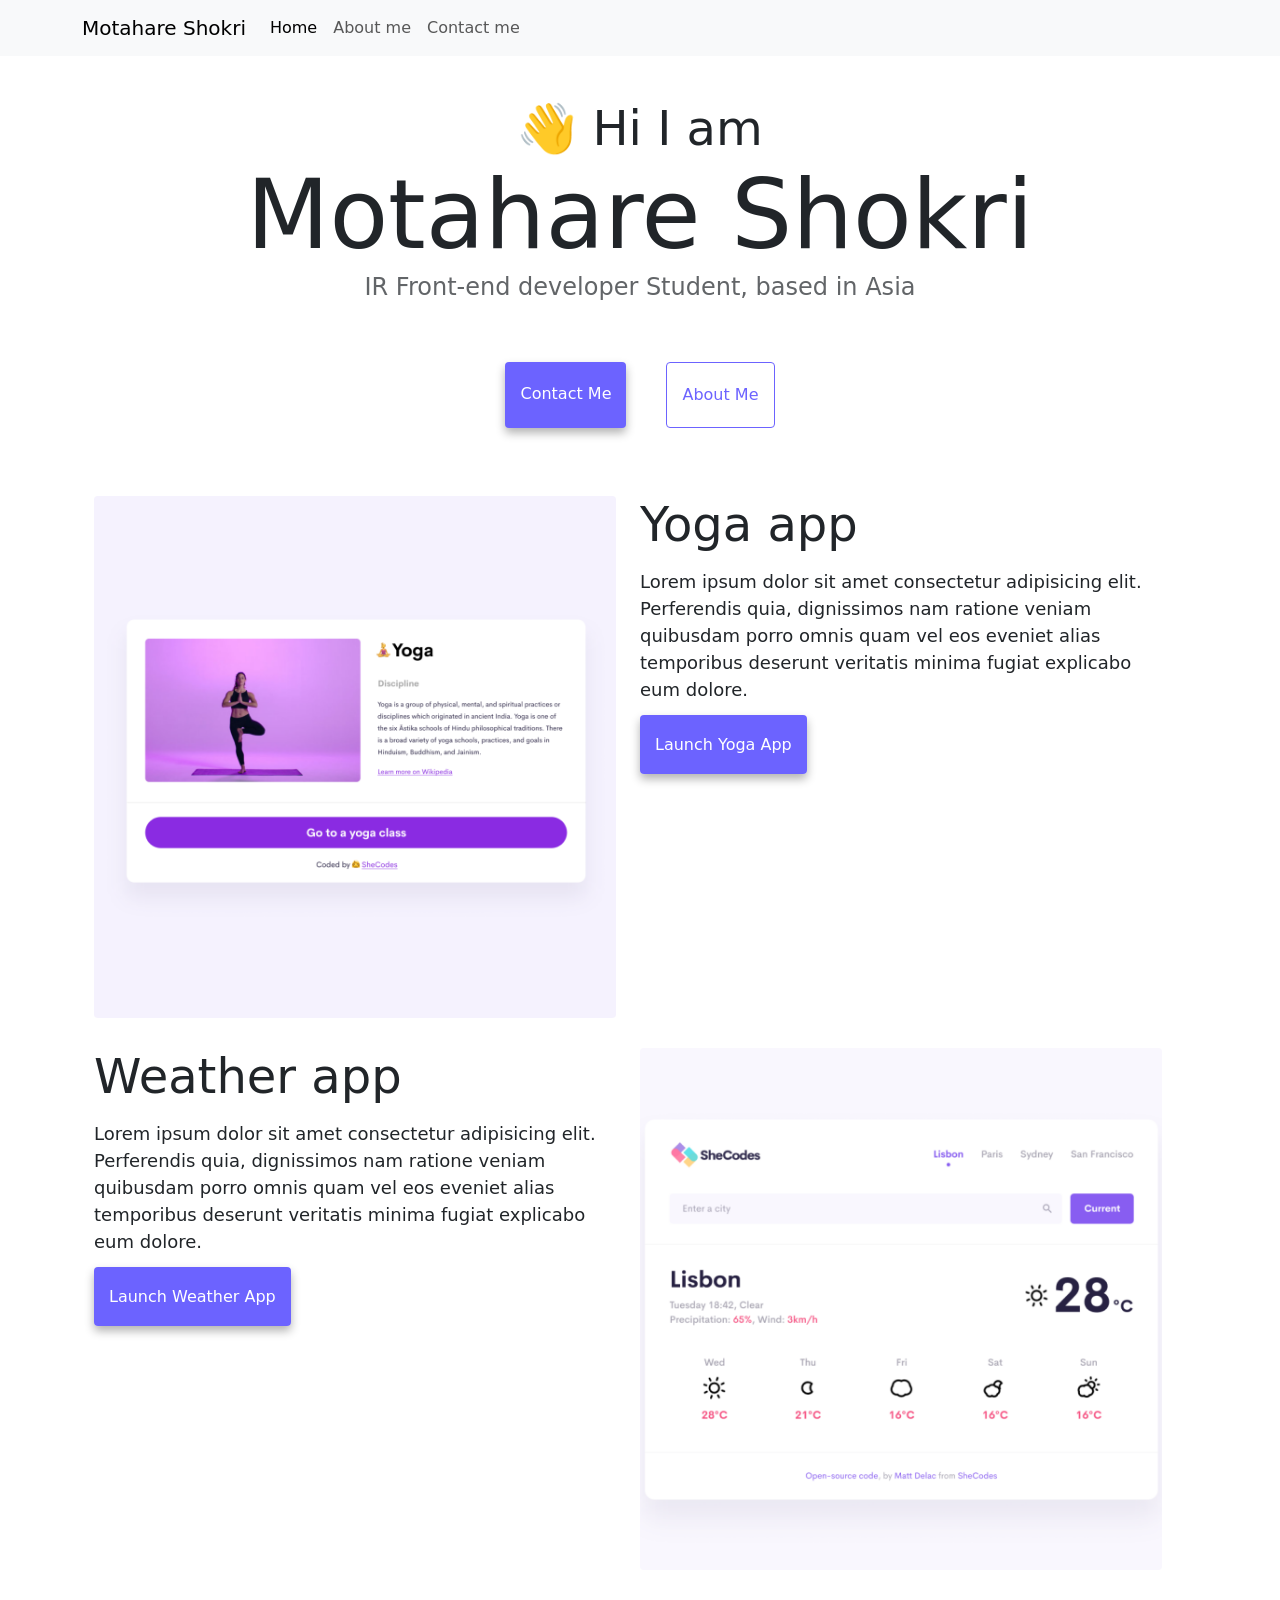
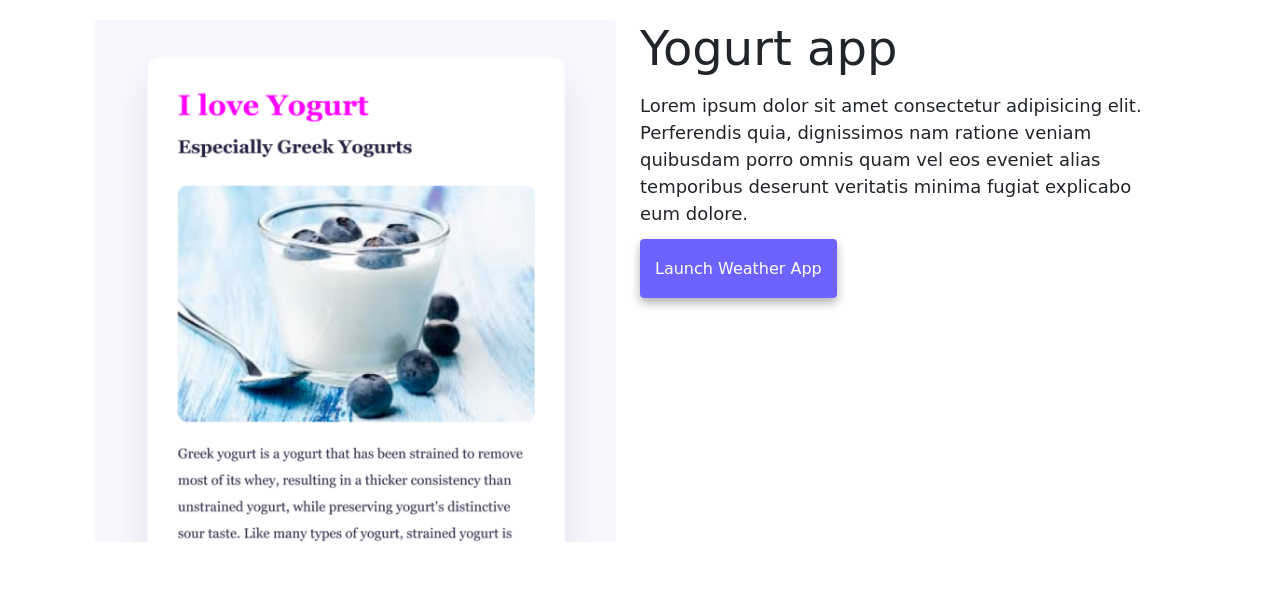
<file: index.html>
<!DOCTYPE html>
<html lang="en">
  <head>
    <meta charset="UTF-8" />
    <meta http-equiv="X-UA-Compatible" content="IE=edge" />
    <meta name="viewport" content="width=device-width, initial-scale=1.0" />
    <title>Front-end developer-Motahare Shokri</title>
    <link
      href="https://cdn.jsdelivr.net/npm/bootstrap@5.0.0-beta2/dist/css/bootstrap.min.css"
      rel="stylesheet"
      integrity="sha384-BmbxuPwQa2lc/FVzBcNJ7UAyJxM6wuqIj61tLrc4wSX0szH/Ev+nYRRuWlolflfl"
      crossorigin="anonymous"
    />
    <script
      src="https://cdn.jsdelivr.net/npm/bootstrap@5.0.0-beta2/dist/js/bootstrap.bundle.min.js"
      integrity="sha384-b5kHyXgcpbZJO/tY9Ul7kGkf1S0CWuKcCD38l8YkeH8z8QjE0GmW1gYU5S9FOnJ0"
      crossorigin="anonymous"
    ></script>
    <link rel="stylesheet" href="style.css" />
    <meta
      name="description"
      content="enjoy a beautiful picture of Homepage"
    />
  </head>
  <body>
    <nav class="navbar navbar-expand-lg navbar-light bg-light fixed-top">
      <div class="container">
        <a class="navbar-brand" href="index.html" title="name"
          >Motahare Shokri</a
        >
        <button
          class="navbar-toggler"
          type="button"
          data-bs-toggle="collapse"
          data-bs-target="#navbarNav"
          aria-controls="navbarNav"
          aria-expanded="false"
          aria-label="Toggle navigation"
        >
          <span class="navbar-toggler-icon"></span>
        </button>
        <div class="collapse navbar-collapse" id="navbarNav">
          <ul class="navbar-nav">
            <li class="nav-item">
              <a
                class="nav-link active"
                aria-current="page"
                href="index.html"
                title="Homepage"
                >Home</a
              >
            </li>
            <li class="nav-item">
              <a class="nav-link" href="about.html">About me</a>
            </li>
            <li class="nav-item">
              <a class="nav-link" href="about.html#contact" title="contact-us"
                >Contact me</a
              >
            </li>
          </ul>
        </div>
      </div>
    </nav>
    <h2 class="text-center">👋 Hi I am</h2>
    <h1 class="text-center">Motahare Shokri</h1>
    <h3 class="text-center">IR Front-end developer Student, based in Asia</h3>
    <div class="navigation-links mb-5">
      <a href="about.html#contact" class="primary-link">Contact me</a>
      <a href="about.html" class="secondary-link">About me</a>
    </div>
    <div class="container">
      <div class="row">
        <div class="col-sm-6">
          <img
            src="images/yoga.png"
            class="img-fluid rounded d-none d-sm-block"
            alt="youga-app"
          />
        </div>
        <div class="col-sm-6">
          <h2 class="mb-3">Yoga app</h2>
          <p>
            Lorem ipsum dolor sit amet consectetur adipisicing elit. Perferendis
            quia, dignissimos nam ratione veniam quibusdam porro omnis quam vel
            eos eveniet alias temporibus deserunt veritatis minima fugiat
            explicabo eum dolore.
          </p>
          <div class="mt-5">
            <a href="#" class="primary-link project-link" title="yoga"
              >Launch Yoga App</a
            >
          </div>
        </div>
      </div>
      <div class="row mt-5">
        <div class="col-sm-6">
          <h2 class="mb-3">Weather app</h2>
          <p>
            Lorem ipsum dolor sit amet consectetur adipisicing elit. Perferendis
            quia, dignissimos nam ratione veniam quibusdam porro omnis quam vel
            eos eveniet alias temporibus deserunt veritatis minima fugiat
            explicabo eum dolore.
          </p>
          <div class="mt-5">
            <a href="#" class="primary-link project-link" title="weather"
              >Launch Weather App</a
            >
          </div>
        </div>
        <div class="col-sm-6">
          <img
            src="images/weather.png"
            class="img-fluid rounded d-none d-sm-block"
            alt="weather-app"
          />
        </div>
      </div>
      <div class="row mt-5">
        <div class="col-sm-6">
          <img
            src="images/yogurt.png"
            class="img-fluid rounded d-none d-sm-block"
            alt="yogurt-app"
          />
        </div>
        <div class="col-sm-6">
          <h2 class="mb-3">Yogurt app</h2>
          <p>
            Lorem ipsum dolor sit amet consectetur adipisicing elit. Perferendis
            quia, dignissimos nam ratione veniam quibusdam porro omnis quam vel
            eos eveniet alias temporibus deserunt veritatis minima fugiat
            explicabo eum dolore.
          </p>
          <div class="mt-5">
            <a href="#" class="primary-link project-link" title="launch-weather"
              >Launch Weather App</a
            >
          </div>
        </div>
      </div>
    </div>
  </body>
</html>
</file>
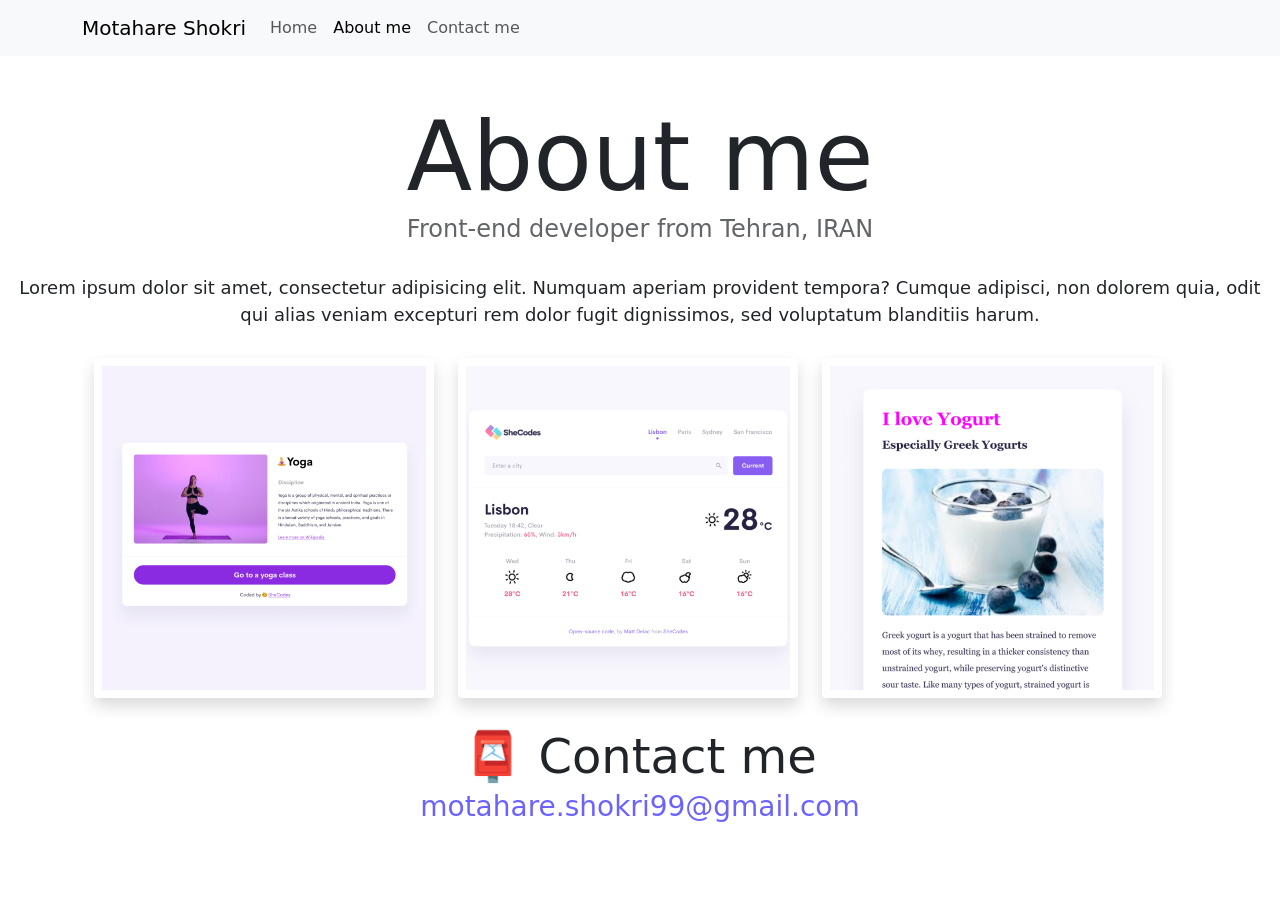
<file: about.html>
<!DOCTYPE html>
<html lang="en">
  <head>
    <meta charset="UTF-8" />
    <meta http-equiv="X-UA-Compatible" content="IE=edge" />
    <meta name="viewport" content="width=device-width, initial-scale=1.0" />
    <link
      href="https://cdn.jsdelivr.net/npm/bootstrap@5.0.0-beta2/dist/css/bootstrap.min.css"
      rel="stylesheet"
      integrity="sha384-BmbxuPwQa2lc/FVzBcNJ7UAyJxM6wuqIj61tLrc4wSX0szH/Ev+nYRRuWlolflfl"
      crossorigin="anonymous"
    />

    <script
      src="https://cdn.jsdelivr.net/npm/bootstrap@5.0.0-beta2/dist/js/bootstrap.bundle.min.js"
      integrity="sha384-b5kHyXgcpbZJO/tY9Ul7kGkf1S0CWuKcCD38l8YkeH8z8QjE0GmW1gYU5S9FOnJ0"
      crossorigin="anonymous"
    ></script>
    <link rel="stylesheet" href="style.css" />
    <title>About me - Motahare Shokri</title>
    <meta name="description" content="read my exciting journey" />
  </head>
  <body>
    <nav class="navbar navbar-expand-lg navbar-light bg-light fixed-top">
      <div class="container">
        <a class="navbar-brand" href="index.html" title="introduction"
          >Motahare Shokri</a
        >
        <button
          class="navbar-toggler"
          type="button"
          data-bs-toggle="collapse"
          data-bs-target="#navbarNav"
          aria-controls="navbarNav"
          aria-expanded="false"
          aria-label="Toggle navigation"
        >
          <span class="navbar-toggler-icon"></span>
        </button>
        <div class="collapse navbar-collapse" id="navbarNav">
          <ul class="navbar-nav">
            <li class="nav-item">
              <a
                class="nav-link"
                aria-current="page"
                href="index.html"
                title="home page"
                >Home</a
              >
            </li>
            <li class="nav-item">
              <a class="nav-link active" href="about.html" title="about"
                >About me</a
              >
            </li>
            <li class="nav-item">
              <a
                class="nav-link"
                href="about.html#contact"
                title="contact with us"
                >Contact me</a
              >
            </li>
          </ul>
        </div>
      </div>
    </nav>
    <h1 class="text-center">About me</h1>
    <h3 class="text-center">Front-end developer from Tehran, IRAN</h3>
    <div class="about-paragraphs text-center">
      <p>
        Lorem ipsum dolor sit amet, consectetur adipisicing elit. Numquam
        aperiam provident tempora? Cumque adipisci, non dolorem quia, odit qui
        alias veniam excepturi rem dolor fugit dignissimos, sed voluptatum
        blanditiis harum.
      </p>
    </div>
    <div class="container">
      <div class="row">
        <div class="col-sm-4">
          <img
            src="images/yoga.png"
            class="img-fluid p-2 shadow rounded"
            alt="yoga"
          />
        </div>
        <div class="col-sm-4">
          <img
            src="images/weather.png"
            class="img-fluid p-2 shadow rounded"
            alt="weather"
          />
        </div>
        <div class="col-sm-4">
          <img
            src="images/yogurt.png"
            class="img-fluid p-2 shadow rounded"
            alt="yogurt"
          />
        </div>
      </div>
    </div>
    <div id="contact" class="mt-5">
      <h2 class="text-center">📮 Contact me</h2>
      <a
        href="mailto:motahare.shokri99@gmail.com"
        class="email-link"
        title="contact us by email"
      >
        motahare.shokri99@gmail.com
      </a>
    </div>
  </body>
</html>
</file>
<file: style.css>
:root {
  --primary-color: #6c63ff;
  --secondary-color: #f5f2fe;
  --box-shadow: 0 5px 10px rgba(0, 0, 0, 0.3);
}

body {
  margin-top: 100px;
}

h1 {
  font-size: 96px;
}

h2 {
  font-size: 48px;
}

h3 {
  font-size: 24px;
  opacity: 0.7;
}

.text-center {
  text-align: center !important;
}

@media (max-width: 576px) {
  h2 {
    font-size: 32px;
    text-align: center;
  }
  h1 {
    font-size: 48px;
    line-height: 1.5;
  }
}

h1,
h2,
h3 {
  margin: 0;
}

@media (min-width: 576px) {
  .col-sm-6 {
    flex: 0 0 auto;
    width: 50%;
  }

  .d-sm-block {
    display: block !important;
  }
}
.rounded {
  border-radius: 0.25rem !important;
}

.img-fluid {
  max-width: 100%;
  height: auto;
}

.mb-3 {
  margin-bottom: 15px !important;
}
.mt-5 {
  margin-top: 30px !important;
  margin-bottom: 50px;
}
.row {
  flex-shrink: 0;
  width: 100%;
  max-width: 100%;
  padding-right: calc(var(--bs-gutter-x) / 2);
  padding-left: calc(var(--bs-gutter-x) / 2);
  margin-top: var(--bs-gutter-y);
}

@media (max-width: 576px) {
  p {
    text-align: center;
  }
}

p {
  font-size: 18px;
  line-height: 1.5;
}

.navigation-links {
  display: flex;
  margin-top: 40px;
  justify-content: center;
}

.navigation-links a {
  margin: 20px;
}

@media (max-width: 576px) {
  .project-link {
    display: block;
    text-align: center;
    margin: 0 20px;
  }
  .mt-5 {
    margin-bottom: 40px;
  }
}

.primary-link {
  border-radius: 4px;
  padding: 20px 15px;
  text-decoration: none;
  text-transform: capitalize;
  background: var(--primary-color);
  box-shadow: var(--box-shadow);
  color: white;
}

.secondary-link {
  border-radius: 4px;
  padding: 20px 15px;
  text-decoration: none;
  text-transform: capitalize;
  color: var(--primary-color);
  border: 1px solid var(--primary-color);
}

.homepage-link {
  color: var(--primary-color);
  text-align: center;
  display: block;
}

.about-paragraphs {
  margin: 30px 0;
}

.about-paragraphs p {
  margin: 10px;
}

.email-link {
  display: flex;
  justify-content: center;
  color: var(--primary-color);
  font-size: 28px;
  text-decoration: none;
}

.email-link:hover {
  text-decoration: underline;
}

/*.row > * {
  flex-shrink: 0;
  width: 100%;
  max-width: 100%;
  padding-right: calc(var(--bs-gutter-x) / 2);
  padding-left: calc(var(--bs-gutter-x) / 2);
  margin-top: var(--bs-gutter-y);
}*/
</file>
